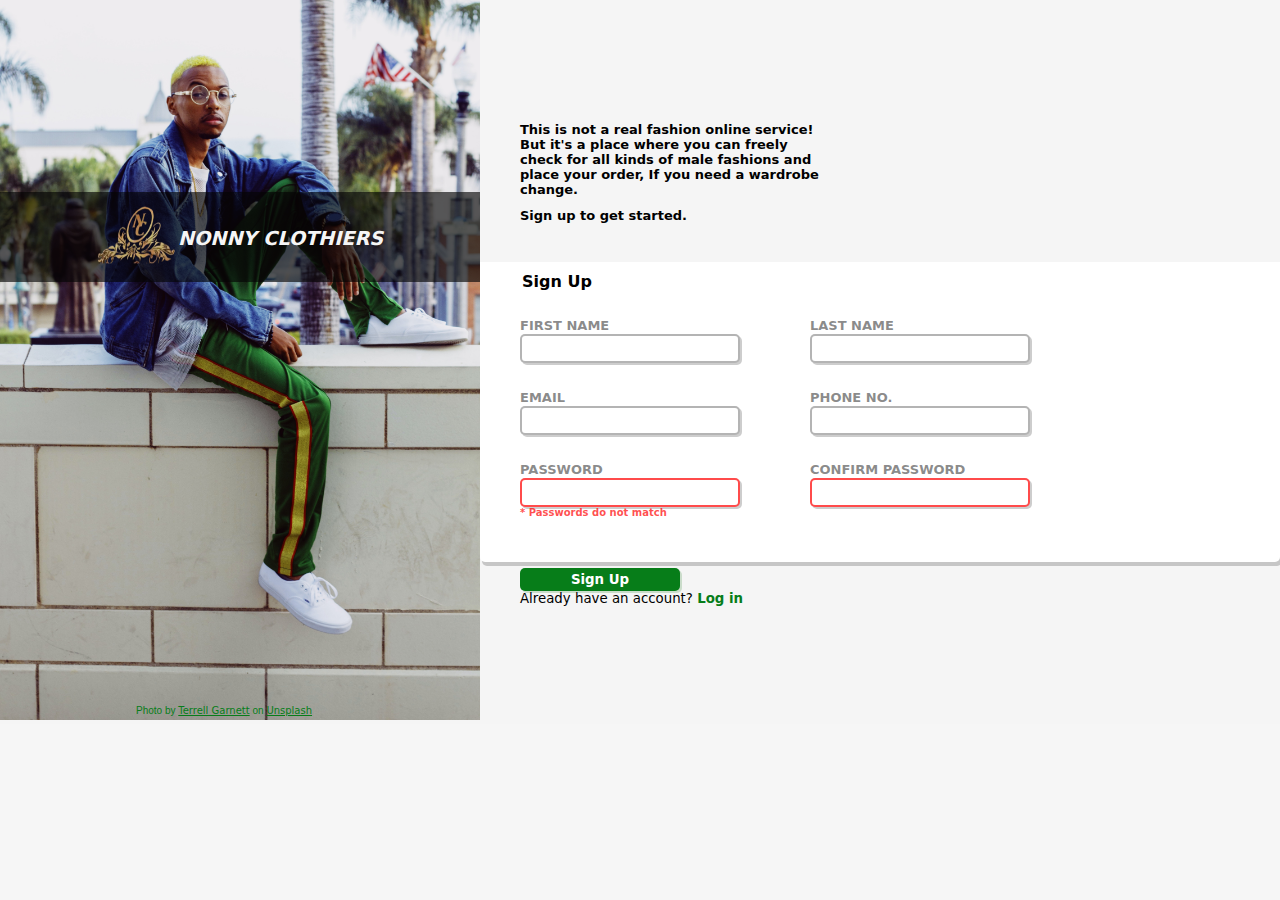
<file: index.html>
<!DOCTYPE html>
<html lang="en">
<head>
    <meta charset="UTF-8">
    <meta http-equiv="X-UA-Compatible" content="IE=edge">
    <meta name="viewport" content="width=device-width, initial-scale=1.0">
    <title>Sign Up Form</title>
    <style>
        * {
            box-sizing: border-box;
            margin: 0;
            padding: 0;
            background-color: rgba(245, 245, 245, 0.87);
            font-family: system-ui, -apple-system, BlinkMacSystemFont, 'Segoe UI', Roboto, Oxygen, Ubuntu, Cantarell, 'Open Sans', 'Helvetica Neue', sans-serif;
        }
        section {
            display: flex;
        }
        .div1 {
            width: 500px;
            height: 100%;
            position: relative;
        }

        #bg-img {
            width: 100%;
            height: 100%;
    
        }
        #photo {
            position: absolute;
            bottom: 8px;
            margin-left: 6rem;
            font-size: 10px;
            color: #077d19;
            background-color: transparent;
            font-family:  Helvetica;
        }
        .line {
            text-decoration: underline;
            font-weight: 500;
            background-color: transparent;
        }
        .div2 {
            background-color: rgba(5, 4, 4, 0.644);
            position: absolute;
            top: 12rem;
            width: 100%;
            height: 90px;
        }
        .logo {
            display: flex;
            background-color: transparent;
            color: whitesmoke;
            font-weight: bolder;
            font-style: oblique;
            font-size: larger;
        }
        #logo {
            background-color: transparent;
            width: 80px;
            height: 60px;
            margin-left: 6rem;
            margin-top: 12px;
        }
        h4 {
            background-color: transparent;
            margin-top: 35px;
            margin-left: 2px;
        }
        #signup {
            margin-top: 5px;
        }
        .signup-text {
            padding-top: 120px;
            max-width: 800px;
            width: 100%;
            
        }
        h6, form, p {
            padding-left: 40px;
        }
        #online-detail {
            width: 350px;
            margin-top: 2px;
            font-size: small;
        }
        .form-section {
            background-color: white;
            height: 300px;
            margin-top: 20px;
            border-radius: 5px;
            box-shadow: 2px 4px rgba(128, 128, 128, 0.4);
        }
        form {
            background-color: white;
            padding-top: 5px;
        }
        .form-details {
            display: flex;
            justify-content: space-between;
            margin-top: 5px;
            background-color: transparent;
        }
        .labdiv {
            background-color: transparent;
        }
        .labspace {
            margin-right: 250px;
            background-color: transparent;
        }
        label {
            background-color: transparent;
            margin-bottom: 1px;
            text-transform: uppercase;
            font-size: small;
            font-weight: 600;
            color: rgba(128, 128, 128, 0.904);
        }
        input {
            width: 220px;
            padding: 5px;
            font-weight: 600;
            border: 2px solid rgba(128, 128, 128, 0.587);
            border-radius: 5px;
            box-shadow: 2px 2px rgba(128, 128, 128, 0.395);
            background-color: white;
        }
        input[type=text]:focus {
            outline: none !important;
            border-color: rgba(0, 0, 255, 0.703);
            color: rgba(128, 128, 128, 0.904)
        }
        input[type=email]:focus {
            outline: none !important;
            border-color: rgba(0, 0, 255, 0.703);
            color: rgba(128, 128, 128, 0.904)
        }
        .labdiv input[type=password], #labspace {
            outline: none;
            border: 2px solid rgba(255, 0, 0, 0.705);
        }
        .error-message {
            font-size: x-small;
            font-weight: bold;
            color: rgba(255, 0, 0, 0.705);
            background-color: transparent;
        }
        button {
            width: 20%;
            margin-top: 50px;
            padding: 4px;
            margin-left: 40px;
            font-size: 700;
            font-weight: bold;
            background-color: #077d19;
            color: white;
            border: 1px #077d19;
            border-radius: 5px;
            box-shadow: 2px 2px rgba(138, 183, 138, 0.402);
        }
        p {
            font-size: smaller;
            font-weight: 500;
        }
        span {
            color: #077d19;
            font-weight: bold;
        }
    </style>
</head>
<body>
    <section>
        <div class="div1">
            <img src="terrell-garnett-uwmj6bDQThk-unsplash.jpg" alt="male fashion" id="bg-img">
            <p id="photo">Photo by <span class="line">Terrell Garnett</span> on <span class="line">Unsplash</span></p><br>
            <div class="div2">
                <div class="logo">
                    <img src="nonso 3.png" alt="logo" id="logo">
                    <h4>NONNY CLOTHIERS</h4>
                </div>
            </div>
        </div>

        <div class="signup-text">
            <h6 id="online-detail">
                This is not a real fashion online service!
                But it's a place where you can freely check for 
                all kinds of male fashions and place your order, 
                If you need a wardrobe change.
            </h6><br>
            <h6 style=" font-size: small; margin-top: -8px;">Sign up to get started.</h6><br>
            <div class="form-section">
                <form >
                    <h4 id="signup">Sign Up</h4> <br>
                    <div class="form-details">
                       <div class="labdiv" >
                            <label for="first name">First Name</label> <br>
                            <input type="text" name="first name" >
                       </div>
                        <div class="labspace">
                            <label for="last name">Last Name</label><br>
                            <input type="text" name="last name" >
                        </div>
                    </div>
                    <br>
                    <div class="form-details">
                        <div class="labdiv" >
                            <label for="email">Email</label><br>
                            <input type="email" name="email" >
                        </div>
                        <div class="labspace">
                            <label for="phone no.">Phone No.</label><br>
                            <input type="text" name="phone no." >
                        </div>
                    </div>
                    <br>
                    <div class="form-details">
                        <div class="labdiv" >
                            <label for="password">Password</label><br>
                            <input type="password" name="password" >
                            <div class="error-message">* Passwords do not match</div>
                        </div>
                        <div class="labspace">
                            <label for="confirm password">Confirm Password</label><br>
                            <input type="password" name="confirm password" id="labspace" >
                        </div>
                    </div>
                    
                </form>
                <button type="submit">Sign Up</button><br>
                <p>Already have an account? <span> Log in </span> </p>
            </div>
        </div>
    </section>
</body>
</html>
</file>
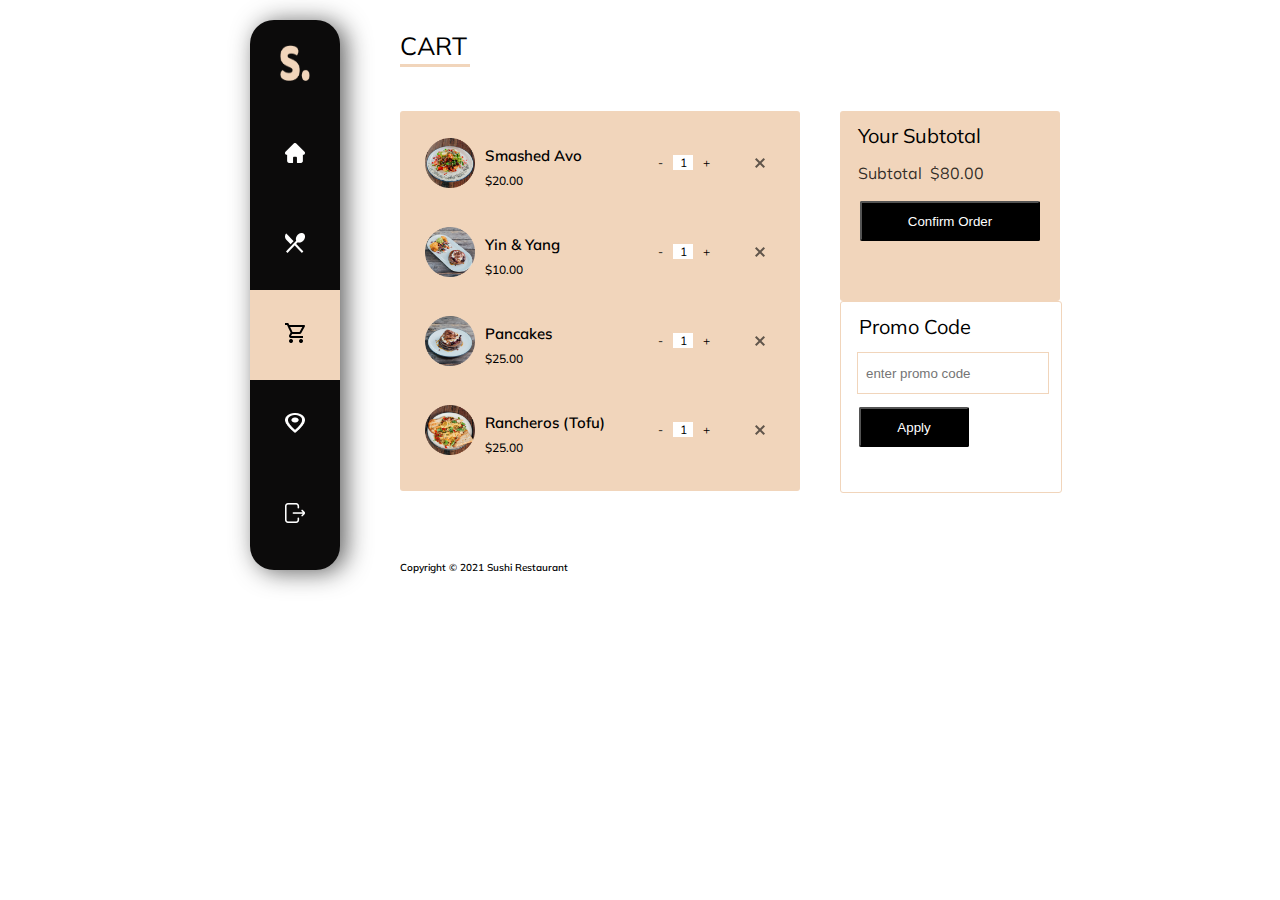
<file: cart.html>
<!DOCTYPE html>
<html lang="en">
<head>
    <meta charset="UTF-8">
    <meta http-equiv="X-UA-Compatible" content="IE=edge">
    <meta name="viewport" content="width=device-width, initial-scale=1.0">
    <link rel="stylesheet" href="style.css">
    <title>CART</title>
</head>
<body>
    <div class="menu-container">
        <div class="menu-sidebar">
            <div class="logo" id="logo">
                <div>
                    <img src="icon/S..png" alt="logo">
                </div>
            </div>
            <div class="logo" id="home">
                <a href="home.html">
                    <div>
                        <img src="icon/Vector.png" alt="home-logo">
                    </div>
                </a>
            </div>
            <div class="logo" id="rest1">
                <a href="menu.html">
                    <div>
                        <img src="icon/restaurant_menublack.png" alt="restaurant">
                    </div>
                </a>
            </div>
            <div class="logo" id="cart-logo1">
                <a href="cart.html">
                    <div>
                        <img src="icon/shopping_cart_black.png" alt="cart-logo">
                    </div>
                </a>
            </div>
            <div class="logo" id="location">
                <a href="">
                    <div>
                        <img src="icon/place_24px.png" alt="location">
                    </div>
                </a>
            </div>
            <div class="logo" id="logout">
                <a href="">
                    <div>
                        <img src="icon/Group 7.png" alt="logout">
                    </div>
                </a>
            </div>
        </div>
        <div class="menu-foods">
            <h3>CART</h3>
            <div class="line1"></div>
            <div class="order-categories">
                <section id="cart1">
                    <div class="cart-details">
                        <div class="cart-item">
                            <img src="Images/Ellipse 5.png" alt="circle-food" class="circle-food">
                            <div class="food-details">
                                <div class="f-detail">
                                    <h4>Smashed Avo</h4>
                                    <p>$20.00</p>
                                </div>
                                <div class="add">
                                    <div class="minus">-</div>
                                    <div class="number">1</div>
                                    <div class="plus">+</div>
                                </div>
                                <div class="close">
                                    <img src="icon/Path.png" alt="close-logo">
                                </div>
                            </div>
                        </div>
                        <div class="cart-item">
                            <img src="Images/Ellipse 6.png" alt="circle-food" class="circle-food">
                            <div class="food-details">
                                <div class="f-detail">
                                    <h4>Yin & Yang</h4>
                                    <p>$10.00</p>
                                </div>
                                <div class="add">
                                    <div class="minus">-</div>
                                    <div class="number">1</div>
                                    <div class="plus">+</div>
                                </div>
                                <div class="close">
                                    <img src="icon/Path.png" alt="close-logo">
                                </div>
                            </div>
                        </div>
                        <div class="cart-item">
                            <img src="Images/Ellipse 7.png" alt="circle-food" class="circle-food">
                            <div class="food-details">
                                <div class="f-detail">
                                    <h4>Pancakes</h4>
                                    <p>$25.00</p>
                                </div>
                                <div class="add">
                                    <div class="minus">-</div>
                                    <div class="number">1</div>
                                    <div class="plus">+</div>
                                </div>
                                <div class="close">
                                    <img src="icon/Path.png" alt="close-logo">
                                </div>
                            </div>
                        </div>
                        <div class="cart-item">
                            <img src="Images/Ellipse 8.png" alt="circle-food" class="circle-food">
                            <div class="food-details">
                                <div class="f-detail">
                                    <h4>Rancheros (Tofu)</h4>
                                    <p>$25.00</p>
                                </div>
                                <div class="add">
                                    <div class="minus">-</div>
                                    <div class="number">1</div>
                                    <div class="plus">+</div>
                                </div>
                                <div class="close">
                                    <img src="icon/Path.png" alt="close-logo">
                                </div>
                            </div>
                        </div>
                    </div>
                </section>
                <section id="cart2">
                    <div class="order-details">
                        <h3>Your Subtotal</h3>
                        <div class="order-amount">
                            <h6>Subtotal</h6>
                            <p>$80.00</p>
                        </div>
                        <a href=""> <button>Confirm Order</button></a>
                    </div>
                    <div class="promo">
                        <h3>Promo Code</h3><br>
                        <input type="text" name="promo" placeholder="enter promo code">
                        <a href=""> <button>Apply</button></a>
                    </div>
                </section>
            </div>
            <p id="copy1">Copyright © 2021 Sushi Restaurant</p>
        </div>
    </div>
</body>
</html>
</file>
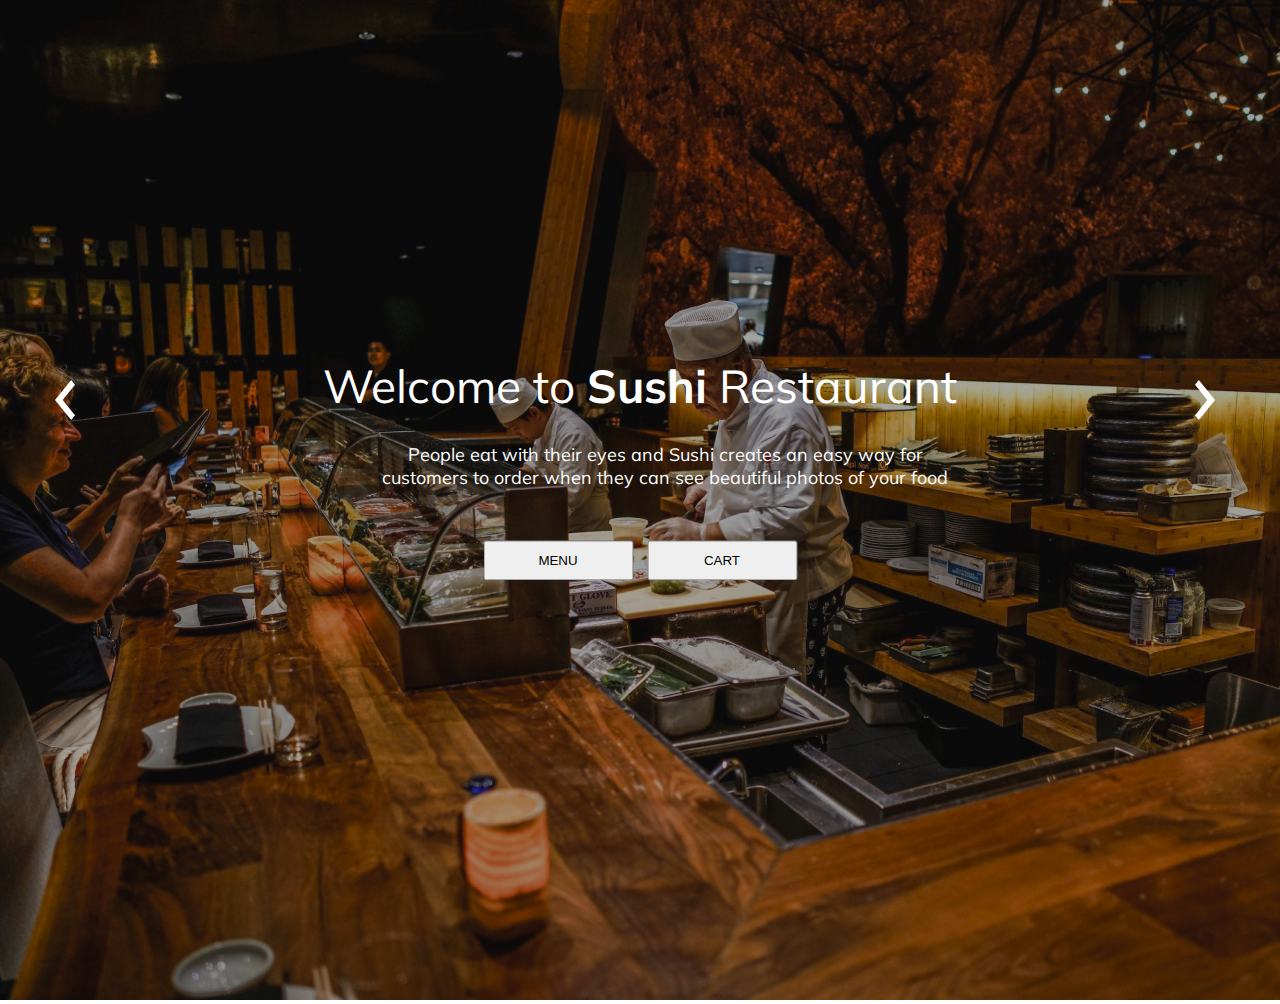
<file: home.html>
<!DOCTYPE html>
<html lang="en">
<head>
    <meta charset="UTF-8">
    <meta http-equiv="X-UA-Compatible" content="IE=edge">
    <meta name="viewport" content="width=device-width, initial-scale=1.0">
    <link rel="stylesheet" href="style.css">
    <title>Sushi Resturant</title>
</head>
<body>
    <div id="main">
        <div class="background">
            <img src="Images/restaurant 1.png" alt="background">
        </div>
        <div class="horizontalnav">
            <div class="dots"></div>
            <div class="dots"></div>
            <div class="dots"></div>
            <div class="dots"></div>
        </div>
        <div class="arrows">
            <img src="icon/keyboard_arrow_left_24px.png" alt="left-arrow" id="leftarrow">
            <img src="icon/keyboard_arrow_right_24px.png" alt="right-arrow" id="rightarrow">
        </div>
        <div class="bg-content">
            <h2>Welcome to <b>Sushi</b> Restaurant</h2>
            <p>People eat with their eyes and Sushi creates an easy way for customers to order when they can see beautiful photos of your food</p>
            <div class="home-btns">
                <a href="menu.html"> <button>MENU</button></a>
                <a href="cart.html"> <button id="cart">CART</button></a>
            </div>
        </div>
    </div>
</body>
</html>
</file>
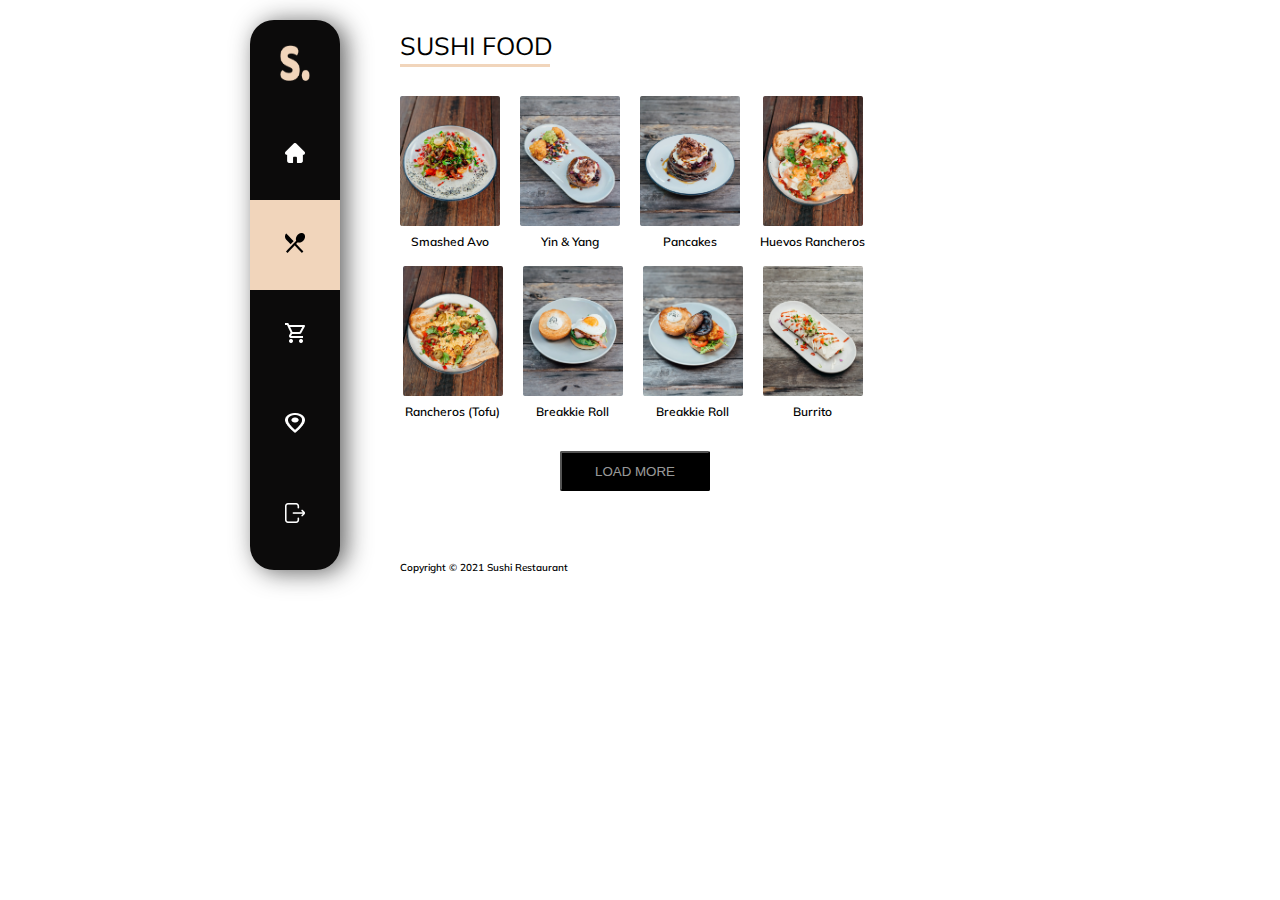
<file: menu.html>
<!DOCTYPE html>
<html lang="en">
<head>
    <meta charset="UTF-8">
    <meta http-equiv="X-UA-Compatible" content="IE=edge">
    <meta name="viewport" content="width=device-width, initial-scale=1.0">
    <link rel="stylesheet" href="style.css">
    <title>MENU</title>
</head>
<body>
    <div class="menu-container">
        <div class="menu-sidebar">
            <div class="logo" id="logo">
                <div>
                    <img src="icon/S..png" alt="logo">
                </div>
            </div>
            <div class="logo" id="home">
                <a href="home.html">
                    <div>
                        <img src="icon/Vector.png" alt="home-logo">
                    </div>
                </a>
            </div>
            <div class="logo" id="rest">
                <a href="menu.html">
                    <div>
                        <img src="icon/restaurant_menu_24px.png" alt="restaurant">
                    </div>
                </a>
            </div>
            <div class="logo" id="cart-logo">
                <a href="cart.html">
                    <div>
                        <img src="icon/shopping_cart_24px.png" alt="cart-logo">
                    </div>
                </a>
            </div>
            <div class="logo" id="location">
                <a href="">
                    <div>
                        <img src="icon/place_24px.png" alt="location">
                    </div>
                </a>
            </div>
            <div class="logo" id="logout">
                <a href="">
                    <div>
                        <img src="icon/Group 7.png" alt="logout">
                    </div>
                </a>
            </div>
        </div>
        <div class="menu-foods">
            <h3>SUSHI FOOD</h3>
            <div class="line"></div>
            <div class="food-categories">
                <section id="food1">
                    <div class="food">
                        <img src="Images/Rectangle 9.png" alt="plate-of-food"><br>
                        <p>Smashed Avo</p>
                    </div>
                    <div class="food1">
                        <img src="Images/Rectangle 10.png" alt="plate-of-food"><br>
                        <p>Yin & Yang</p>
                    </div>
                    <div class="food1">
                        <img src="Images/Rectangle 11.png" alt="plate-of-food"><br>
                        <p>Pancakes</p>
                    </div>
                    <div class="food1">
                        <img src="Images/Rectangle 12.png" alt="plate-of-food"><br>
                        <p>Huevos Rancheros</p>
                    </div>
                </section>
                <section id="food2">
                    <div class="food">
                        <img src="Images/Rectangle 13.png" alt="plate-of-food"><br>
                        <p>Rancheros (Tofu)</p>
                    </div>
                    <div class="food2">
                        <img src="Images/Rectangle 14.png" alt="plate-of-food"><br>
                        <p>Breakkie Roll</p>
                    </div>
                    <div class="food2">
                        <img src="Images/Rectangle 15.png" alt="plate-of-food"><br>
                        <p>Breakkie Roll</p>
                    </div>
                    <div class="food2">
                        <img src="Images/Rectangle 16.png" alt="plate-of-food"><br>
                        <p>Burrito</p>
                    </div>
                </section>
            </div>
            <a href=""> <button>LOAD MORE</button></a>
            <p id="copy">Copyright © 2021 Sushi Restaurant</p>
        </div>
    </div>
</body>
</html>
</file>
<file: style.css>
@import url('https://fonts.googleapis.com/css2?family=Mulish:wght@300;400;500;600;700;800&display=swap');

body {
    padding: 0;
    margin: 0;
    box-sizing: border-box;
    font-family: Mulish;
    overflow: hidden;
}

#main {
    overflow: hidden;
}

.background {
    position: relative;
    left: 0px;
    top: 0px;
}

.horizontalnav {
    position: absolute;
    visibility: hidden;
    width: 22.42px;
    height: 155.29px;
    left: 58px;
    top: 60%;
    background-color: transparent;
}

.dots {
    border: 1px solid white;
    height: 12px;
    width: 12px;
    border-radius: 50%;
    margin: auto 4px;
    margin-top: 22px;
}

.arrows {
    display: flex;
    flex-direction: row;
    position: absolute;
    height: 40px;
    left: 55px;
    top: 380px;
}
#rightarrow{
    margin-left: 1120px;
}

.bg-content {
    position: absolute;
    top: 50%;
    left: 50%;
    transform: translate(-50%, -50%);
    text-align: center;
}

.bg-content h2 {
    font-style: normal;
    font-weight: 400;
    font-size: 46px;
    margin-bottom: 28px;
    color: #FFFFFF;
}

.bg-content p {
    width: 585px;
    height: 62px;
    font-style: normal;
    font-weight: 400;
    font-size: 18px;
    line-height: 23px;
    margin-left: 50px;
    text-align: center;
    color: #FFFFFF;
}

.home-btns {
    margin-top: 35px;
}

button {
    width: 150px;
    height: 40px;
    cursor: pointer;
}

#cart {
    margin-left: 10px;
}
.menu-container {
    position: relative;
    background-color: #FFFFFF;
    display: flex;
    justify-content: center;
    align-items: center;
}

.menu-sidebar {
    box-sizing: border-box;
    position: absolute;
    width: 90px;
    height: 550px;
    left: 250px;
    top: 23px;
    margin-top: -3px;
    background: #0C0B0B;
    border-radius: 24px;
    box-shadow: 6px 2px 25px rgba(19, 19, 19, 0.6764);
    
}

.logo {
    width: 90px;
    height: 90px;
    text-align: center;
}

#home img, #rest img, #rest1 img, #cart-logo img, #cart-logo1 img, #location img, #logout img {
    width: 20px;
    height: 20px;
}
#logo img {
    width: 30px;
    height: 36px;
}

#logo, #home, #cart-logo, #location, #logout {
    display: flex;
    justify-content: center;
    align-items: center;
    cursor: pointer;
}

#rest1 {
    display: flex;
    justify-content: center;
    align-items: center;
    cursor: pointer;
}

#rest, #cart-logo1 {
    background-color: #F1D5BB;
    display: flex;
    justify-content: center;
    align-items: center;

}
.menu-foods {
    position: absolute;
    left: 400px;
    top: 23px;
    margin-top: 5px;
}
h3 {
    font-style: normal;
    font-weight: 400;
    font-size: 25px;
    margin-top: 2px;
    color: #000000;
}

.line {
    position: absolute;
    width: 150px;
    height: 3px;
    top: 36px;
    background: #F1D5BB;
}

.line1 {
    position: absolute;
    width: 70px;
    height: 3px;
    top: 36px;
    background: #F1D5BB;
}

.food-categories {
    display: flex;
    flex-direction: column;
    margin-top: 20px;
}

#food1 {
    display: flex;
    flex-wrap: wrap;
    text-align: center;
    justify-content: center;
    align-items: center;
    margin-bottom: -25px;
}
#food2 {
    display: flex;
    flex-wrap: wrap;
    text-align: center;
    justify-content: center;
    align-items: center;
    margin-top: 10px;
}

.food {
    margin-right: 10px;
}
.food1, .food2 {
    padding: 0 10px;
    margin: 10px 0;
}
.food img, .food1 img, .food2 img {
    width: 100px;
    height: 130px;
    border-radius: 2px;
}

.food p, .food1 p, .food2 p {
    font-weight: 600;
    font-size: 12px;
    color: #000000;
    margin-top: 4px;
}

.menu-foods a {
    position: absolute;
    margin-top: 10px;
    float: left;
    left: 160px;
}

.menu-foods button {
    background-color: #000000;
    color: #ffffff9e;
    border-radius: 2px;
}

#copy {
    position: absolute;
    margin-top: 120px;
    font-weight: 600;
    font-size: 10px;
    color: #000000;
}

.order-categories {

    display: flex;
    margin-top: 50px;
}
#cart1 {
    width: 400px;
    height: 380px;
    background: #F1D5BB;
    border-radius: 3px;
    display: flex;
    flex-direction: row;
}
.cart-item {
    width: 360px;
    margin-top: 15px;
    display: flex;
    align-items: center;
    margin-left: 20px;
}

.food-details {
    display: inline-flex;
    justify-content: center;
    align-items: center;

}

.add {
    position: absolute;
    float: right;
    display: inline-flex;
    justify-content: center;
    align-items: center;
    left: 250px;
}

.minus {
    width: 20px;
    height: 15px;
    font-size: 12px;
    text-align: center;
    margin-right: 3px;
    background-color: transparent;
}

.plus {
    width: 20px;
    height: 15px;
    font-size: 12px;
    text-align: center;
    margin-left: 3px;
    background-color: transparent;
}

.number {
    width: 20px;
    height: 15px;
    font-size: 12px;
    text-align: center;
    background-color: #FFFFFF;
}

.close {
    position: absolute;
    width: 20px;
    height: 20px;
    float: right;
    left: 350px;
    font-size: 12px;
    text-align: center;
    background-color: transparent;
}

.circle-food {
    margin-left: 5px;
    width: 50px;
    height: 50px;
}

#cart2 {
    width: 220px;
    height: 380px;
    display: block;
    background: transparent;
    border-radius: 3px;
    margin-left: 40px;
}

.order-details {
    position: relative;
    display: inline-block;
    width: 220px;
    height: 190px;
    border-radius: 3px;
    background-color: #F1D5BB;
}

.order-amount {
    display: inline-flex;
    flex-direction: row;
    
}

.order-amount h6 {
    position: absolute;
    left: 18px;
    top: 15px;
    font-size: 16px;
    font-weight: 400;
    font-style: normal;
    color: rgba(0, 0, 0, 0.8);
}

.order-amount p {
    position: absolute;
    left: 90px;
    top: 36px;
    font-size: 16px;
    font-weight: 400;
    font-style: normal;
    color: rgba(0, 0, 0, 0.8);
}

.promo {
    position: relative;
    width: 220px;
    height: 190px;
    border: 1px solid #F1D5BB;
    border-radius: 3px;
    background-color: transparent;
}

.order-details a {
    position: absolute;
    top: 80px;
    left: 20px;
    cursor: pointer;
}

.order-details a button {
    width: 180px;
    height: 40px;
    color: #FFFFFF;
}

.promo h3, .order-details h3 {
    position: absolute;
    font-family: Mulish;
    font-style: normal;
    font-weight: 400;
    font-size: 20px;
    top: 10px;
    left: 18px;
    margin-top: 2px;
    color: #000000;
}

input {
    position: absolute;
    width: 180px;
    height: 38px;
    top: 50px;
    left: 16px;
    padding-left: 8px;
    color: rgba(0, 0, 0, 0.6);
    background-color: #FFFFFF;
    border: 1px solid #F1D5BB;
}
.promo a {
    position: absolute;
    top: 95px;
    left: 18px;
    font-style: normal;
    font-weight: 200;
    cursor: pointer;
}
.promo a button {
    width: 110px;
    height: 40px;
    color: #FFFFFF;
}

.close img{
    position: absolute;
    top: 50%;
    bottom: 50%;
    transform: translate(-50%, -50%);
    width: 10px;
    height: 10px;
}
.f-detail h4 {
    font-size: 15px;
    font-style: normal;
    font-weight: 600;
    margin-left: 10px;
}
.f-detail p{
    font-size: 12px;
    font-style: normal;
    font-weight: 500;
    margin-top: -12px;
    margin-left: 10px;
    color: black;
}

#copy1 {
    position: absolute;
    margin-top: 70px;
    font-weight: 600;
    font-size: 10px;
    color: #000000;
}
</file>
